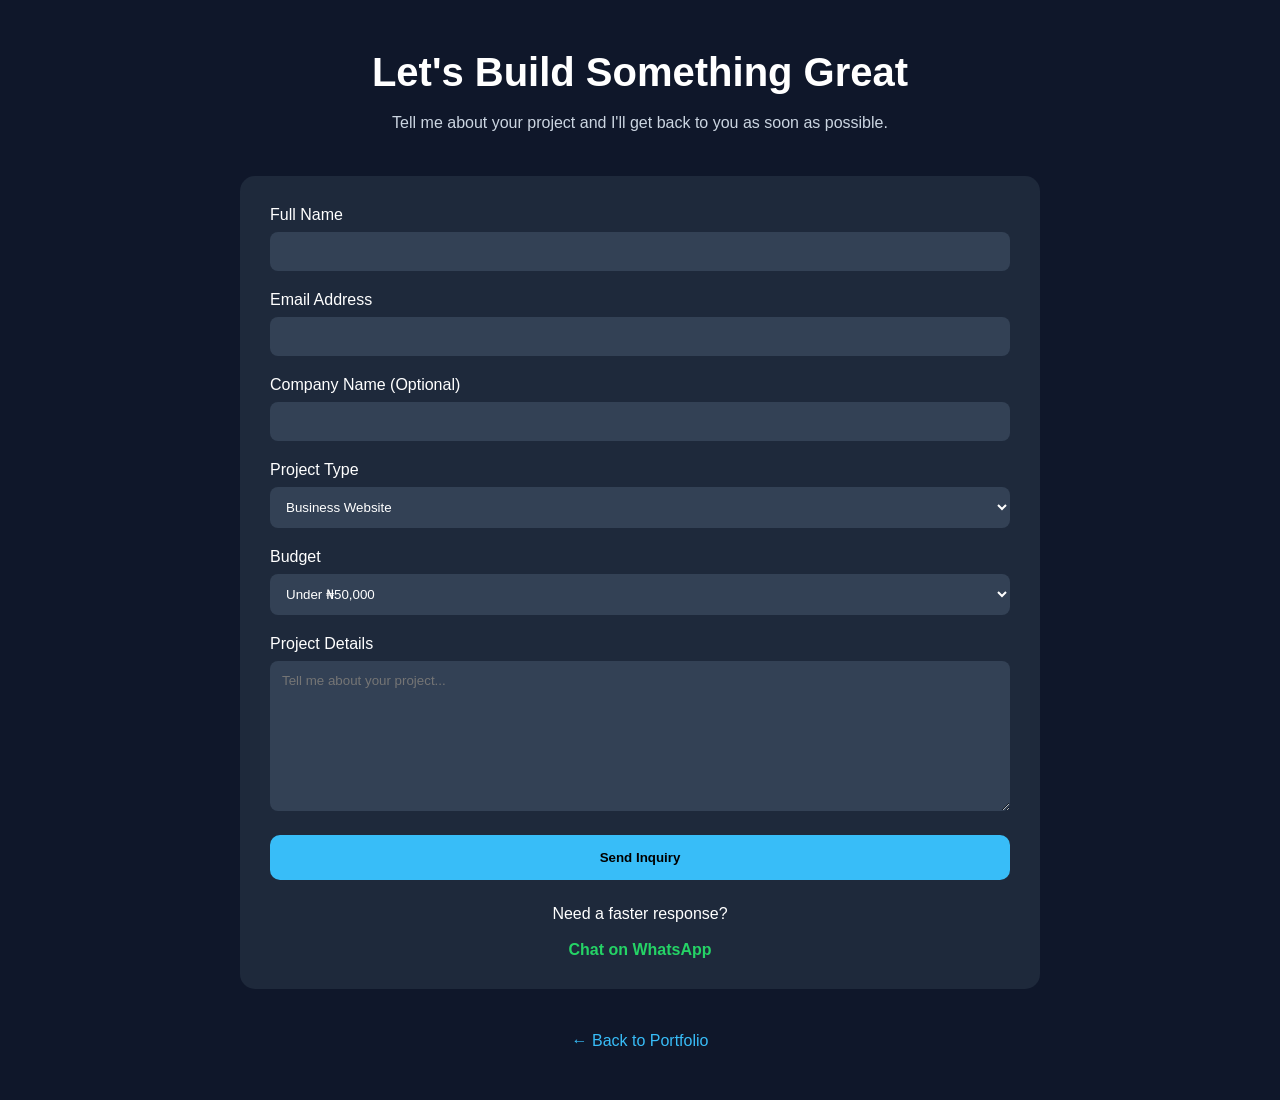
<file: hireme.html>
<!DOCTYPE html>
<html lang="en">
<head>
<meta charset="UTF-8">
<meta name="viewport" content="width=device-width, initial-scale=1.0">

<title>Hire Me | Timothy Ezenwagu</title>

<style>

*{
    margin:0;
    padding:0;
    box-sizing:border-box;
    font-family:Arial, sans-serif;
}

body{
    background:#0f172a;
    color:white;
    min-height:100vh;
}

.container{
    width:90%;
    max-width:800px;
    margin:auto;
    padding:50px 0;
}

.hero{
    text-align:center;
    margin-bottom:40px;
}

.hero h1{
    font-size:2.5rem;
    margin-bottom:15px;
}

.hero p{
    color:#cbd5e1;
    line-height:1.6;
}

.form-card{
    background:#1e293b;
    padding:30px;
    border-radius:15px;
}

.form-group{
    margin-bottom:20px;
}

label{
    display:block;
    margin-bottom:8px;
}

input,
select,
textarea{
    width:100%;
    padding:12px;
    border:none;
    border-radius:8px;
    background:#334155;
    color:white;
}

textarea{
    min-height:150px;
    resize:vertical;
}

button{
    width:100%;
    padding:15px;
    border:none;
    border-radius:10px;
    background:#38bdf8;
    color:#000;
    font-weight:bold;
    cursor:pointer;
    transition:.3s;
}

button:hover{
    transform:translateY(-2px);
}

.whatsapp{
    margin-top:25px;
    text-align:center;
}

.whatsapp a{
    color:#25D366;
    text-decoration:none;
    font-weight:bold;
}

.back{
    text-align:center;
    margin-top:25px;
}

.back a{
    color:#38bdf8;
    text-decoration:none;
}

</style>
</head>

<body>

<div class="container">

<div class="hero">
<h1>Let's Build Something Great</h1>
<p>
Tell me about your project and I'll get back to you as soon as possible.
</p>
</div>

<div class="form-card">

<form action="https://formspree.io/f/xpqebewe" method="POST">

    <div class="form-group">
<label>Full Name</label>
<input type="text" name="name" required>
</div>

<div class="form-group">
<label>Email Address</label>
<input type="email" name="email" required>
</div>

<div class="form-group">
<label>Company Name (Optional)</label>
<input type="text" name="company">
</div>


<!--<input type="text" name="name" required>

<input type="email" name="email" required>

<input type="text" name="company">

<select name="project_type">-->
<div class="form-group">
<label>Project Type</label>
<select required>
<option>Business Website</option>
<option>Ecommerce Store</option>
<option>Landing Page</option>
<option>Portfolio Website</option>
<option>Graphic Design</option>
<option>Other</option>
</select>
</div>

<div class="form-group">
<label>Budget</label>
<select name="budget">
<option>Under ₦50,000</option>
<option>₦50,000 - ₦100,000</option>
<option>₦100,000 - ₦300,000</option>
<option>₦300,000+</option>
</select>
</div>

<div class="form-group">
<label>Project Details</label>
<textarea placeholder="Tell me about your project..."  name="project_details" required></textarea>
</div>

 <!-- Redirect after successful submission -->
    <input
        type="hidden"
        name="_next"
        value="https://tdmoree.github.io/thankyou.html">

    <button type="submit">
        Send Inquiry
    </button>

</form>

<div class="whatsapp">
<p>Need a faster response?</p>
<br>
<a href="https://wa.me/2348078561978?text=Hello%20Timothy,%20I%20would%20like%20to%20discuss%20a%20project." target="_blank">
Chat on WhatsApp
</a>
</div>

</div>

<div class="back">
<br>
<a href="index.html">← Back to Portfolio</a>
</div>

</div>

</body>
</html>
</file>
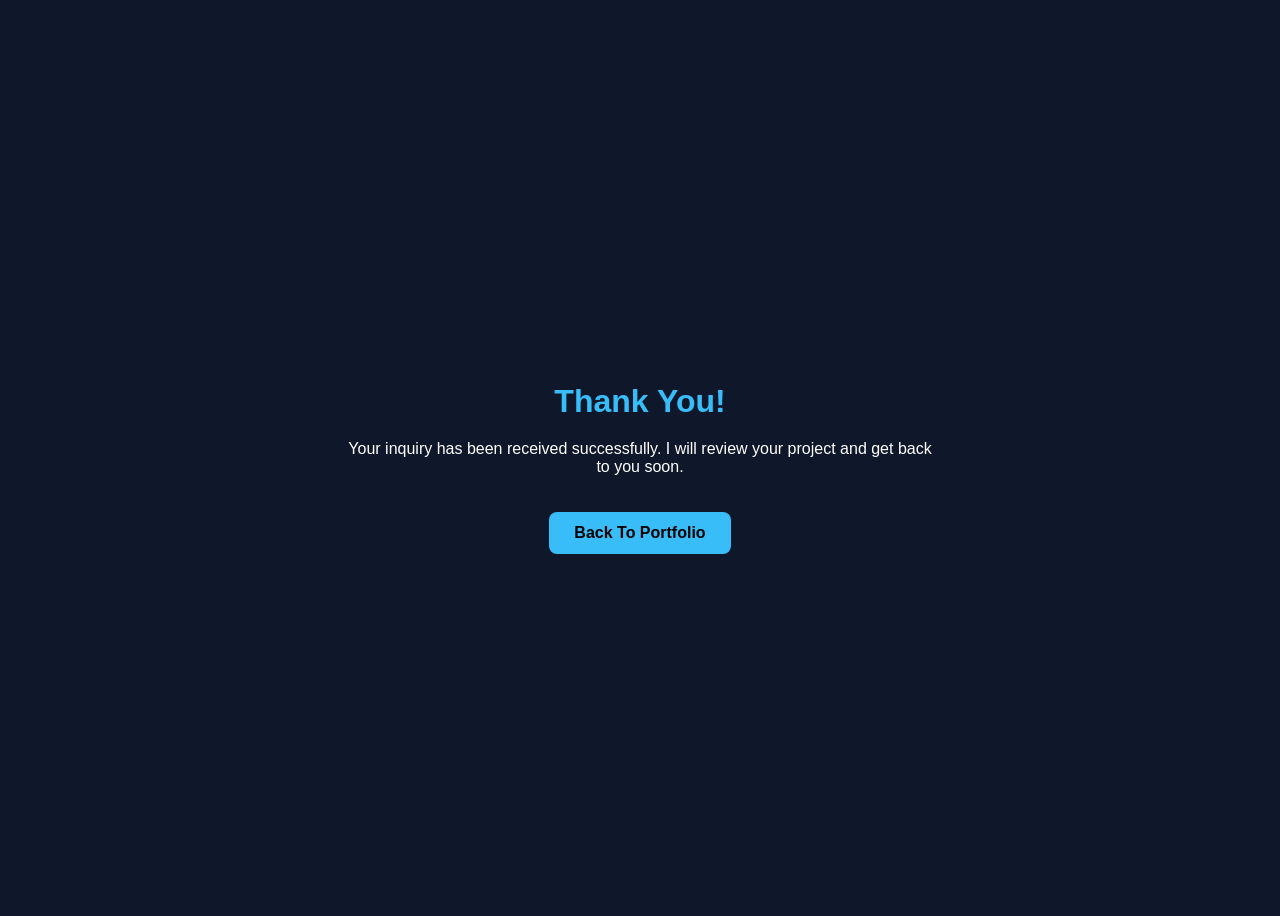
<file: thankyou.html>
<!DOCTYPE html>
<html lang="en">
<head>
<meta charset="UTF-8">
<meta name="viewport" content="width=device-width, initial-scale=1.0">
<title>Thank You</title>

<style>
body{
background:#0f172a;
color:white;
display:flex;
justify-content:center;
align-items:center;
height:100vh;
font-family:Arial;
text-align:center;
}

.box{
max-width:600px;
padding:40px;
}

h1{
color:#38bdf8;
margin-bottom:20px;
}

a{
display:inline-block;
margin-top:20px;
padding:12px 25px;
background:#38bdf8;
color:black;
text-decoration:none;
border-radius:8px;
font-weight:bold;
}
</style>

</head>

<body>

<div class="box">
<h1>Thank You!</h1>

<p>
Your inquiry has been received successfully.
I will review your project and get back to you soon.
</p>

<a href="index.html">
Back To Portfolio
</a>

</div>

</body>
</html>
</file>
